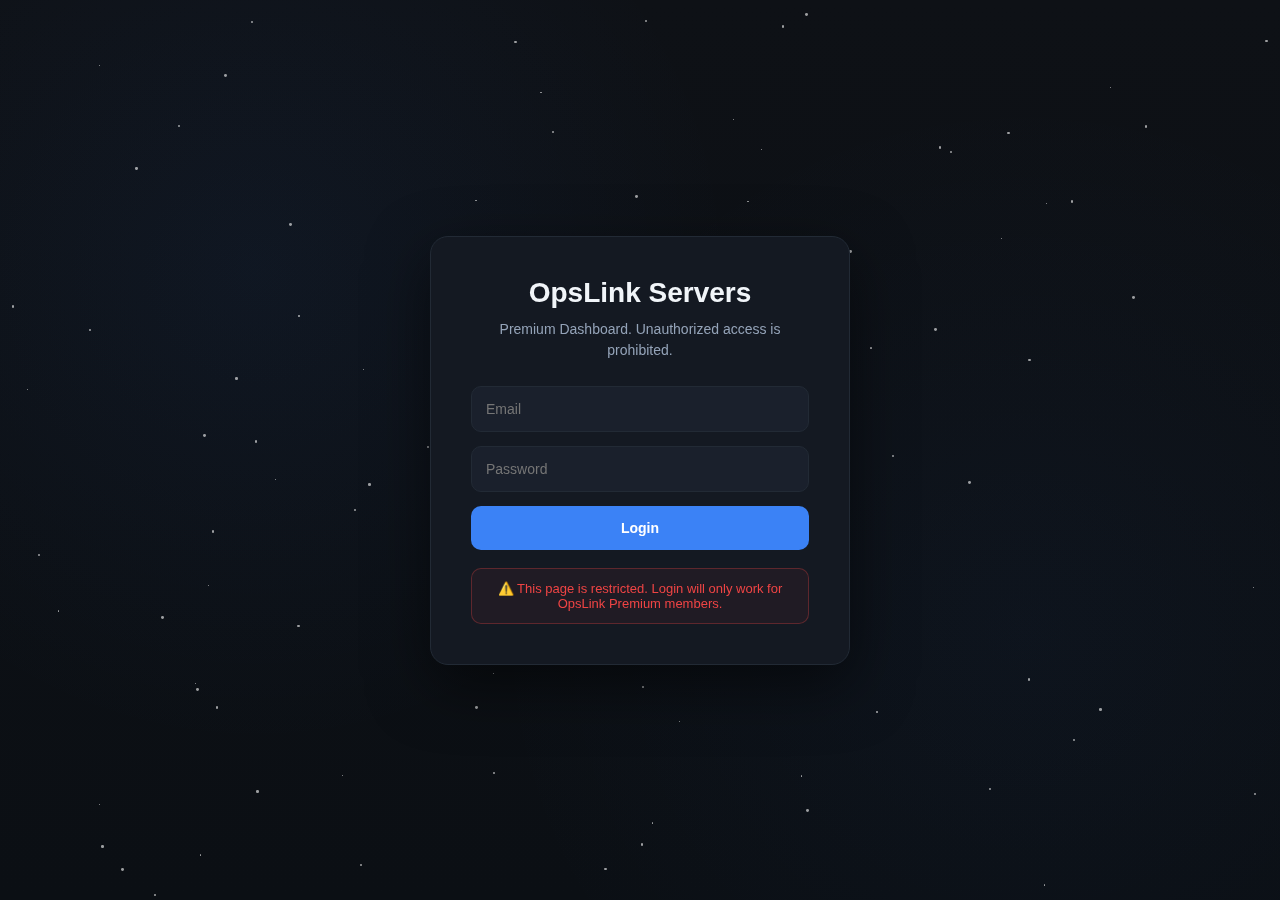
<file: index.html>
<!DOCTYPE html>
<html lang="en">
<head>
<meta charset="UTF-8" />
<meta name="viewport" content="width=device-width, initial-scale=1.0"/>
<title>OpsLink Servers - Dashboard Login</title>

<meta property="og:type" content="website">
<meta property="og:title" content="OpsLink Servers - Dashboard Login">
<meta property="og:description" content="The Login Page for OpsLink Servers Premium Users to access there dashboard!">
<meta property="og:image" content="assets/opslink.png">
<meta property="og:url" content="https://dash.opslinksystems.xyz">

<meta name="twitter:card" content="summary_large_image">
<meta name="twitter:title" content="OpsLink Servers - Dashboard Login">
<meta name="twitter:description" content="Securely log in to your OpsLink Servers dashboard and manage your servers with ease.">
<meta name="twitter:image" content="assets/opslink.png">

<!-- Optional: Favicon -->
<link rel="icon" href="assets/opslink.png" type="assets/opslink.png">

<link href="https://fonts.cdnfonts.com/css/satoshi" rel="stylesheet">

<style>
:root{
  --bg-primary:#0e1116;
  --bg-secondary:#141922;
  --bg-tertiary:#1a202c;
  --border:#222a35;
  --text:#f1f5f9;
  --muted:#94a3b8;
  --accent:#3b82f6;
  --danger:#ef4444;
}

*{
  margin:0;
  padding:0;
  box-sizing:border-box;
  font-family:'Satoshi',sans-serif;
}

body{
  background:
    radial-gradient(circle at 20% 30%, rgba(59,130,246,.06), transparent 40%),
    radial-gradient(circle at 80% 70%, rgba(59,130,246,.04), transparent 45%),
    linear-gradient(180deg,var(--bg-primary),#0b0f14);
  color:var(--text);
  overflow:hidden;
  position:relative;
  height:100vh;
  display:flex;
  justify-content:center;
  align-items:center;
}

/* Subtle grain */
body::before{
  content:"";
  position:fixed;
  inset:0;
  background-image:url("https://grainy-gradients.vercel.app/noise.svg");
  opacity:.035;
  pointer-events:none;
  z-index:0;
}

/* Stars */
.stars{
  position:fixed;
  width:100%;
  height:100%;
  pointer-events:none;
  z-index:0;
}
.star{
  position:absolute;
  background:white;
  border-radius:50%;
  opacity:.6;
  animation:twinkle linear infinite;
}
@keyframes twinkle{
  0%,100%{opacity:.2;}
  50%{opacity:.8;}
}

/* Login Card */
.login-card{
  position:relative;
  z-index:2;
  background:var(--bg-secondary);
  border:1px solid var(--border);
  border-radius:18px;
  padding:40px;
  width:100%;
  max-width:420px;
  box-shadow:0 20px 60px rgba(0,0,0,.5);
  text-align:center;
}

.login-card h1{
  font-size:28px;
  margin-bottom:10px;
}

.login-card p{
  font-size:14px;
  color:var(--muted);
  margin-bottom:25px;
  line-height:1.5;
}

.login-card input{
  width:100%;
  padding:14px;
  border-radius:10px;
  border:1px solid var(--border);
  background:var(--bg-tertiary);
  color:var(--text);
  margin-bottom:14px;
  font-size:14px;
}

.login-card input:focus{
  outline:none;
  border-color:var(--accent);
}

.btn{
  width:100%;
  padding:14px;
  border-radius:10px;
  border:none;
  font-weight:600;
  font-size:14px;
  cursor:pointer;
  transition:.2s ease;
  background:var(--accent);
  color:white;
}

.btn:hover{
  background:#2563eb;
}

.warning{
  margin-top:18px;
  font-size:13px;
  color:var(--danger);
  background:rgba(239,68,68,.06);
  border:1px solid rgba(239,68,68,.3);
  padding:12px;
  border-radius:10px;
}

#errorMsg{
  margin-top:10px;
  font-size:13px;
}
</style>
</head>

<body>

<div class="stars"></div>

<div class="login-card">
  <h1>OpsLink Servers</h1>
  <p>
    Premium Dashboard. Unauthorized access is prohibited.
  </p>

  <form id="loginForm">
    <input type="email" id="email" placeholder="Email" required />
    <input type="password" id="password" placeholder="Password" required />
    <button type="submit" class="btn">Login</button>
    <div id="errorMsg"></div>
  </form>

  <div class="warning">
    ⚠️ This page is restricted. Login will only work for OpsLink Premium members.
  </div>
</div>

<script>
// Stars
const starsContainer=document.querySelector('.stars');
for(let i=0;i<100;i++){
  const star=document.createElement('div');
  star.classList.add('star');
  const size=Math.random()*2+1;
  star.style.width=`${size}px`;
  star.style.height=`${size}px`;
  star.style.top=`${Math.random()*100}%`;
  star.style.left=`${Math.random()*100}%`;
  star.style.animationDuration=`${Math.random()*5+3}s`;
  starsContainer.appendChild(star);
}

// Login
document.getElementById('loginForm').addEventListener('submit', async (e)=>{
  e.preventDefault();

  const email=document.getElementById('email').value.trim();
  const password=document.getElementById('password').value.trim();
  const errorDiv=document.getElementById('errorMsg');

  errorDiv.textContent="";
  errorDiv.style.color="";

  try{
    const res=await fetch('https://opslinkservers-backend.onrender.com/api/auth/login',{
      method:'POST',
      headers:{'Content-Type':'application/json'},
      body:JSON.stringify({email,password})
    });

    const data=await res.json();

    if(res.ok && data.token){

      if(!data.user.isPremium){
        errorDiv.style.color="#ef4444";
        errorDiv.textContent="Premium subscription required.";
        return;
      }

      localStorage.setItem('opslinkToken',data.token);
      localStorage.setItem('opslinkUser',JSON.stringify(data.user));

      errorDiv.style.color="#3b82f6";
      errorDiv.textContent="Login successful. Redirecting...";

      setTimeout(()=>{
        window.location.href='/guilds/';
      },1200);

    }else{
      errorDiv.style.color="#ef4444";
      errorDiv.textContent=data.error || "Login failed.";
    }

  }catch(err){
    errorDiv.style.color="#ef4444";
    errorDiv.textContent="Network error. Please try again.";
  }
});
</script>

</body>
</html>
</file>
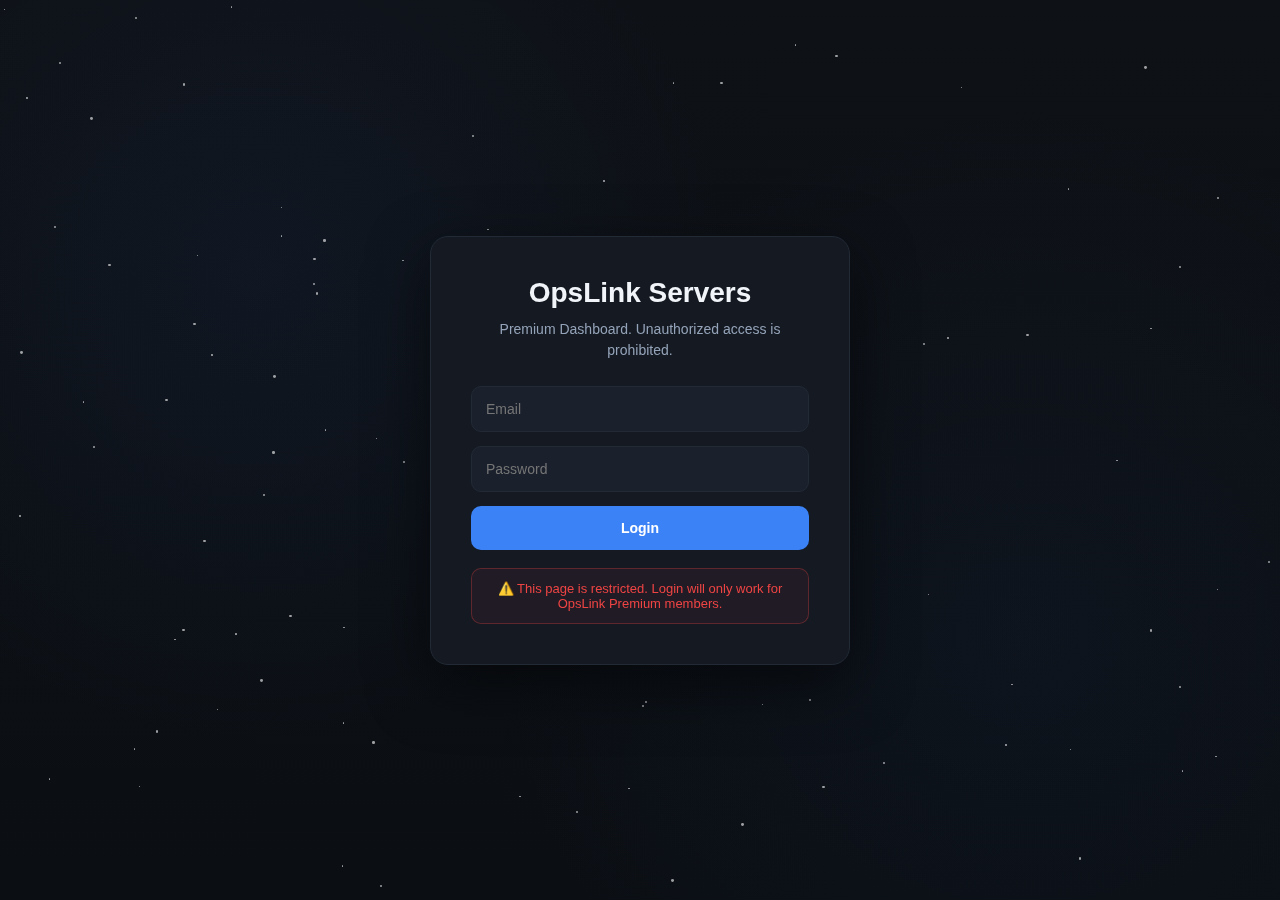
<file: guilds.html>
<!DOCTYPE html>
<html lang="en">
<head>
<meta charset="UTF-8" />
<meta name="viewport" content="width=device-width, initial-scale=1.0"/>
<title>OpsLink Servers</title>

<link href="https://fonts.cdnfonts.com/css/satoshi" rel="stylesheet">

<style>
:root{
  --bleed-background-1000:#0b0f14;
  --bleed-background-900:#0f141b;
  --bleed-background-800:#12161c;
  --bleed-border:#1f2630;
  --bleed-text:#f8fafc;
  --bleed-muted:#8b949e;
  --bleed-blue:#4ea1ff;
  --bleed-blue-glow:rgba(78,161,255,.25);
  --bleed-green:#22c55e;
  --bleed-yellow:#facc15;
  --bleed-red:#ef4444;
}

*{margin:0;padding:0;box-sizing:border-box;font-family:'Satoshi',sans-serif;}
html,body{height:100%;}

body{
  background:
    radial-gradient(circle at 15% 20%, rgba(78,161,255,.06), transparent 35%),
    radial-gradient(circle at 85% 80%, rgba(78,161,255,.04), transparent 40%),
    linear-gradient(180deg,var(--bleed-background-900),var(--bleed-background-1000));
  color:var(--bleed-text);
}

body::before{
  content:"";
  position:fixed;
  inset:0;
  background-image:url("https://grainy-gradients.vercel.app/noise.svg");
  opacity:.03;
  pointer-events:none;
}

/* ===== STARS ===== */
.stars{position:fixed;inset:0;pointer-events:none;z-index:0;}
.star{
  position:absolute;
  background:white;
  border-radius:50%;
  opacity:.6;
  animation:twinkle linear infinite;
}
@keyframes twinkle{
  0%,100%{opacity:.2}
  50%{opacity:.8}
}

/* ===== NAV ===== */
nav{
  display:flex;
  justify-content:space-between;
  align-items:center;
  padding:28px 80px;
  z-index:1;
  position:relative;
}
.logo{font-weight:600;letter-spacing:.5px;}
.logout{
  color:var(--bleed-muted);
  cursor:pointer;
  font-size:14px;
}
.logout:hover{color:white}

/* ===== PAGE ===== */
.page{
  max-width:1200px;
  margin:80px auto;
  padding:0 40px;
  position:relative;
  z-index:1;
}

.page h1{
  font-size:42px;
  margin-bottom:12px;
}
.page p{
  color:var(--bleed-muted);
  margin-bottom:40px;
}

/* ===== GRID ===== */
.grid{
  display:grid;
  grid-template-columns:repeat(auto-fill,minmax(320px,1fr));
  gap:30px;
}

.card{
  background:var(--bleed-background-800);
  border:1px solid var(--bleed-border);
  border-radius:20px;
  padding:25px;
  transition:.3s ease;
}
.card:hover{
  border-color:var(--bleed-blue);
  box-shadow:0 0 45px rgba(78,161,255,.12);
}

.server-header{
  display:flex;
  align-items:center;
  gap:15px;
  margin-bottom:15px;
}

.server-header img{
  width:56px;
  height:56px;
  border-radius:14px;
  object-fit:cover;
}

.server-name{
  font-size:18px;
  font-weight:600;
}

.server-desc{
  font-size:14px;
  color:var(--bleed-muted);
  margin-bottom:20px;
  line-height:1.6;
}

.meta{
  display:flex;
  justify-content:space-between;
  font-size:13px;
  margin-bottom:20px;
}

.status{
  font-weight:600;
}
.status.approved{color:var(--bleed-green);}
.status.pending{color:var(--bleed-yellow);}
.status.denied{color:var(--bleed-red);}

/* ===== BUTTON ===== */
.btn{
  display:block;
  width:100%;
  text-align:center;
  padding:12px;
  border-radius:12px;
  background:var(--bleed-blue);
  color:white;
  text-decoration:none;
  font-weight:600;
  box-shadow:0 0 35px var(--bleed-blue-glow);
  transition:.2s ease;
}
.btn:hover{
  transform:translateY(-2px);
  box-shadow:0 0 55px var(--bleed-blue-glow);
}

/* ===== EMPTY ===== */
.empty{
  color:var(--bleed-muted);
  text-align:center;
  padding:60px 0;
}
</style>
</head>
<body>

<div class="stars"></div>

<nav>
  <div class="logo">OpsLink Servers</div>
  <div class="logout" onclick="logout()">Logout</div>
</nav>

<div class="page">
  <h1>Your Servers</h1>
  <p>Manage and monitor your submitted Discord servers.</p>

  <div id="servers" class="grid"></div>
</div>

<script>
/* ===== STARS ===== */
const stars = document.querySelector('.stars');
for (let i = 0; i < 120; i++) {
  const s = document.createElement('div');
  s.className = 'star';
  const size = Math.random() * 3 + 1;
  s.style.width = s.style.height = `${size}px`;
  s.style.top = `${Math.random() * 100}%`;
  s.style.left = `${Math.random() * 100}%`;
  s.style.animationDuration = `${Math.random() * 6 + 4}s`;
  stars.appendChild(s);
}

/* ===== AUTH ===== */
const token = localStorage.getItem('opslinkToken');

if (!token) {
  // No token at all
  window.location.href = 'index.html';
}

function logout() {
  localStorage.removeItem('opslinkToken');
  window.location.href = 'index.html';
}

/* ===== HELPERS ===== */
function parseJwt(token) {
  try {
    return JSON.parse(atob(token.split('.')[1]));
  } catch {
    return null;
  }
}

function redirectToIndex() {
  localStorage.removeItem('opslinkToken');
  window.location.href = 'index.html';
}

/* ===== LOAD SERVERS ===== */
(async function loadServers() {
  const container = document.getElementById('servers');

  try {
    // decode JWT
    const decoded = parseJwt(token);
    if (!decoded?.discordUsername) throw new Error('Invalid token');

    // get role
    const roleRes = await fetch(
      `https://opslinkservers-backend.onrender.com/servers/role/${encodeURIComponent(decoded.discordUsername)}`,
      { headers: { 'Authorization': `Bearer ${token}` } }
    );

    if (!roleRes.ok) throw new Error('Failed to fetch role');

    const roleData = await roleRes.json();
    const isAdmin = roleData.role === 'admin';

    // choose endpoint
    const endpoint = isAdmin
      ? 'https://opslinkservers-backend.onrender.com/servers'
      : 'https://opslinkservers-backend.onrender.com/servers/mine';

    const res = await fetch(endpoint, {
      headers: { 'Authorization': `Bearer ${token}` }
    });

    if (res.status === 401) throw new Error('Unauthorized');
    if (!res.ok) throw new Error('Failed to fetch servers');

    let servers = await res.json();

    // admins only see approved servers
    if (isAdmin) {
      servers = servers.filter(s => s.status === 'approved');
    }

    if (!servers.length) {
      container.innerHTML = `
        <div class="empty">
          No servers found.
        </div>`;
      return;
    }

    servers.forEach(s => {
      const card = document.createElement('div');
      card.className = 'card';
      card.innerHTML = `
        <div class="server-header">
          <img src="${s.logo}" alt="">
          <div class="server-name">${s.name}</div>
        </div>

        <div class="server-desc">
          ${s.description || 'No description provided.'}
        </div>

        <div class="meta">
          <div>Members: ${s.members ?? 0}</div>
          <div class="status ${s.status}">
            ${s.status.toUpperCase()}
          </div>
        </div>

        <a class="btn" href="dashboard.html?server=${s._id}">
          View Dashboard
        </a>
      `;
      container.appendChild(card);
    });

  } catch (err) {
    console.error('Error loading servers:', err);
    // Remove token and redirect to index page on any error
    redirectToIndex();
  }
})();
</script>



</body>
</html>
</file>
